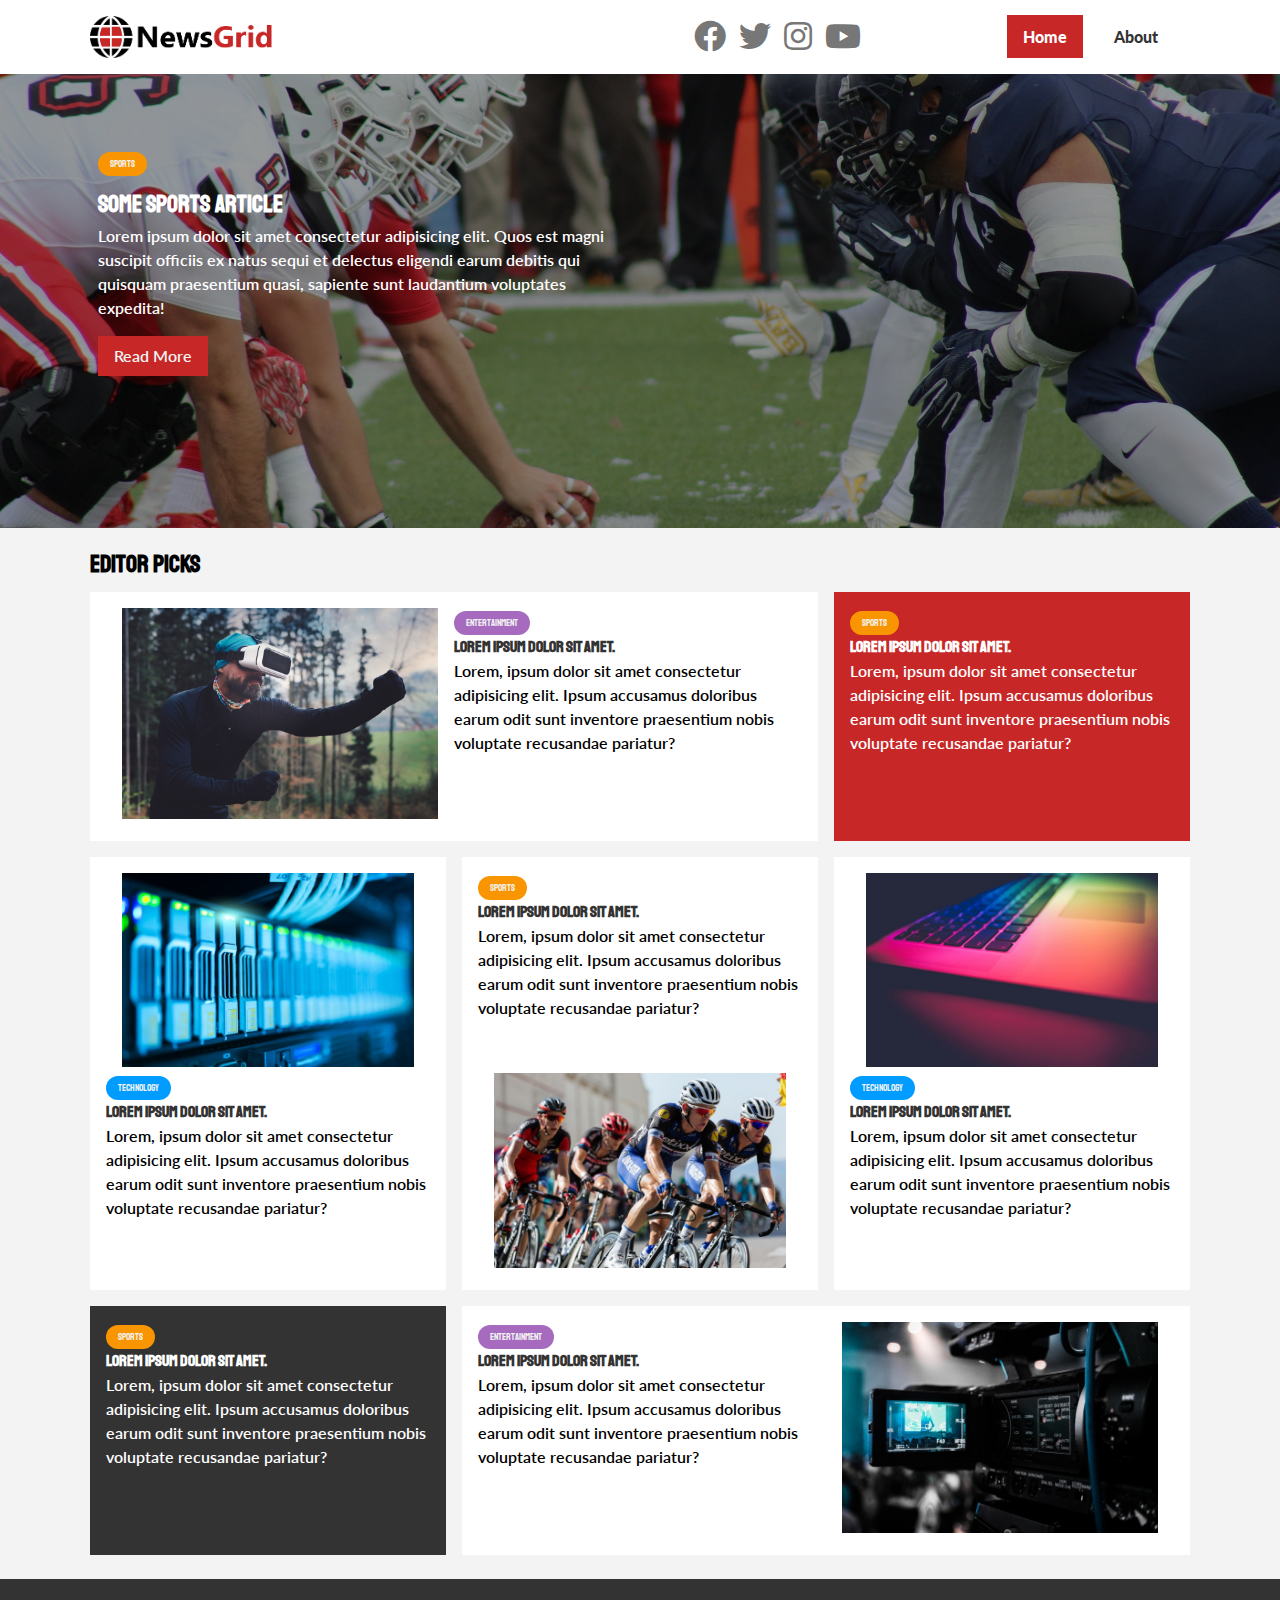
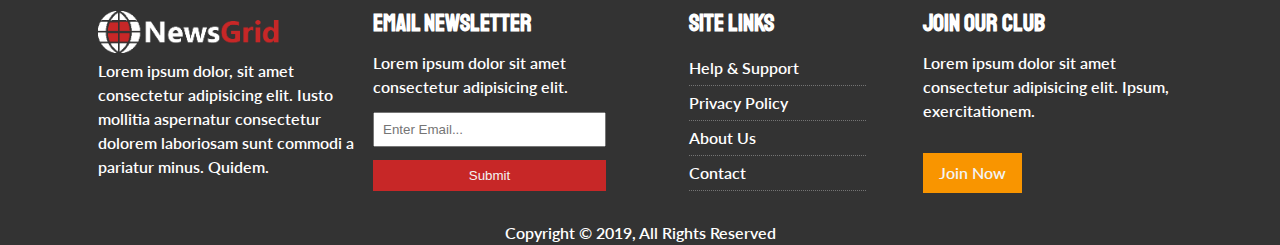
<file: index.html>
<!DOCTYPE html>
<html lang="en">
<head>
  <meta charset="UTF-8">
  <meta http-equiv="X-UA-Compatible" content="IE=edge">
  <meta name="viewport" content="width=device-width, initial-scale=1.0">

  <link rel="stylesheet" href="https://cdnjs.cloudflare.com/ajax/libs/font-awesome/5.15.3/css/all.min.css"
    referrerpolicy="no-referrer" />
  <link rel="preconnect" href="https://fonts.googleapis.com">
  <link rel="preconnect" href="https://fonts.gstatic.com" crossorigin>
  <link href="https://fonts.googleapis.com/css2?family=Staatliches&display=swap" rel="stylesheet">
  <link rel="preconnect" href="https://fonts.googleapis.com">
  <link rel="preconnect" href="https://fonts.gstatic.com" crossorigin>
  <link href="https://fonts.googleapis.com/css2?family=Lato:wght@300&display=swap" rel="stylesheet">
  <link rel="stylesheet" href="css\style.css">
  <link rel="stylesheet" media="screen and (max-width: 500px)" href="css\mobile.css">
  <link rel="shortcut icon" type="favicon" href="favicon.ico">
  <title>Newsgrid | Latest News | Timo</title>
</head>

<body>
  <nav id="main-nav">
    <div class="container">
      <div class="header-grid">
        <img src="image_resources/logo.png" alt="">
        <div class="header-socials">
          <a href="facebook.com"><i class="fab fa-facebook"></i></a>

          <a href="twitter.com"><i class="fab fa-twitter"></i></a>

          <a href="instagram.com"><i class="fab fa-instagram"></i></a>

          <a href="youtube.com"><i class="fab fa-youtube"></i></a>

        </div>
        <div class="nav-selection">
          <ul>
            <li><a href="#home" class="current">Home</a></li>
            <li><a href="#about" class="other">About</a></li>
          </ul>
        </div>
      </div>

    </div>
  </nav>
  <section id="showcase">
    <div class="container">
      <div class="showcase-grid">
        <div class="showcase-content">
          <h5 class="colorcode-headline sports-headline">
            Sports
          </h5>
          <h2>Some Sports Article</h2>
          <p>Lorem ipsum dolor sit amet consectetur adipisicing elit. Quos est magni suscipit officiis ex natus sequi et delectus eligendi earum debitis qui quisquam praesentium quasi, sapiente sunt laudantium voluptates expedita!</p>
          <a href="#article" class="btn btn-primary">Read More</a>
        </div>
      </div>
    </div>
  </section>
  <section id="editor-picks">
    <div class="container">
      <h2>Editor Picks</h2>
      <div class="editor-picks-grid">
        <div class="editor-grid-element element-1 picture-row">
          <div class="element-img">
            <img src="image_resources/articles/ent1.jpg" alt="">
          </div>
          <div class="element-content">
            <h5 class="colorcode-headline ent-headline">Entertainment</h5>
            <h4><a href="article.html"> Lorem ipsum dolor sit amet.</a></h4>
            <p>Lorem, ipsum dolor sit amet consectetur adipisicing elit. Ipsum accusamus doloribus earum odit sunt
              inventore praesentium nobis voluptate recusandae pariatur?</p>
          </div>
        </div>
        <div class="editor-grid-element element-2 bg-dark">
          <div class="element-content">
            <h5 class="colorcode-headline sports-headline">Sports</h5>
            <h4><a href="article.html"> Lorem ipsum dolor sit amet.</a></h4>
            <p>Lorem, ipsum dolor sit amet consectetur adipisicing elit. Ipsum accusamus doloribus earum odit sunt
              inventore praesentium nobis voluptate recusandae pariatur?</p>
          </div>
        </div>
        <div class="editor-grid-element element-3 picture-col">
          <div class="element-img">
            <img src="image_resources/articles/tech1.jpg" alt="">
          </div>
          <div class="element-content">
            <h5 class="colorcode-headline tech-headline">Technology</h5>
            <h4><a href="article.html"> Lorem ipsum dolor sit amet.</a></h4>
            <p>Lorem, ipsum dolor sit amet consectetur adipisicing elit. Ipsum accusamus doloribus earum odit sunt
              inventore praesentium nobis voluptate recusandae pariatur?</p>
          </div>
        </div>
        <div class="editor-grid-element element-4 picture-col">
          <div class="element-content">
            <h5 class="colorcode-headline sports-headline">Sports</h5>
            <h4><a href="article.html"> Lorem ipsum dolor sit amet.</a></h4>
            <p>Lorem, ipsum dolor sit amet consectetur adipisicing elit. Ipsum accusamus doloribus earum odit sunt
              inventore praesentium nobis voluptate recusandae pariatur?</p>
          </div>
          <div class="element-img">
            <img src="image_resources/articles/sports1.jpg" alt="">
          </div>
        </div>
        <div class="editor-grid-element element-5 picture-col">
          <div class="element-img">
            <img src="image_resources/articles/tech2.jpg" alt="">
          </div>
          <div class="element-content">
            <h5 class="colorcode-headline tech-headline">Technology</h5>
            <h4><a href="article.html"> Lorem ipsum dolor sit amet.</a></h4>
            <p>Lorem, ipsum dolor sit amet consectetur adipisicing elit. Ipsum accusamus doloribus earum odit sunt
              inventore praesentium nobis voluptate recusandae pariatur?</p>
          </div>
        </div>
        <div class="editor-grid-element element-6 bg-primary">
          <div class="element-content">
            <h5 class="colorcode-headline sports-headline">Sports</h5>
            <h4><a href="article.html"> Lorem ipsum dolor sit amet.</a></h4>
            <p>Lorem, ipsum dolor sit amet consectetur adipisicing elit. Ipsum accusamus doloribus earum odit sunt
              inventore praesentium nobis voluptate recusandae pariatur?</p>
          </div>
        </div>
        <div class="editor-grid-element element-7 picture-row">
          <div class="element-content">
            <h5 class="colorcode-headline ent-headline">Entertainment</h5>
            <h4><a href="article.html"> Lorem ipsum dolor sit amet.</a></h4>
            <p>Lorem, ipsum dolor sit amet consectetur adipisicing elit. Ipsum accusamus doloribus earum odit sunt
              inventore praesentium nobis voluptate recusandae pariatur?</p>
          </div>
          <div class="element-img">
            <img src="image_resources/articles/ent2.jpg" alt="">
          </div>
        </div>
      </div>
    </div>
  </section>
  <footer id="main-footer">
    <div class="container">
      <div class="footer-grid">
        <div class="footer-text">
          <img src="image_resources/logo_light.png" alt="">
          <p>Lorem ipsum dolor, sit amet consectetur adipisicing elit. Iusto mollitia aspernatur consectetur dolorem
            laboriosam sunt commodi a pariatur minus. Quidem.</p>
        </div>
        <div class="footer-newsletter">
          <h3 class="footer-h3">Email Newsletter</h3>
          <p>Lorem ipsum dolor sit amet consectetur adipisicing elit.</p>
          <input type="email" placeholder="Enter Email...">
          <input type="submit" class="btn btn-primary">
        </div>
        <div class="footer-nav">
          <h3 class="footer-h3">SITE LINKS</h3>
          <ul>
            <li><a href="#">Help & Support</a></li>
            <li><a href="#">Privacy Policy</a></li>
            <li><a href="#">About Us</a></li>
            <li><a href="#">Contact</a></li>
          </ul>
        </div>
        <div class="footer-join-us">
          <h3 class="footer-h3">JOIN OUR CLUB</h3>
          <p>Lorem ipsum dolor sit amet consectetur adipisicing elit. Ipsum, exercitationem.</p>
          <a href="#" class="btn btn-orange">Join Now</a>
        </div>
      </div>
      <div class="copyright">
        <p>Copyright &copy 2019, All Rights Reserved</p>
      </div>
    </div>
  </footer>
</body>

</html>
</file>
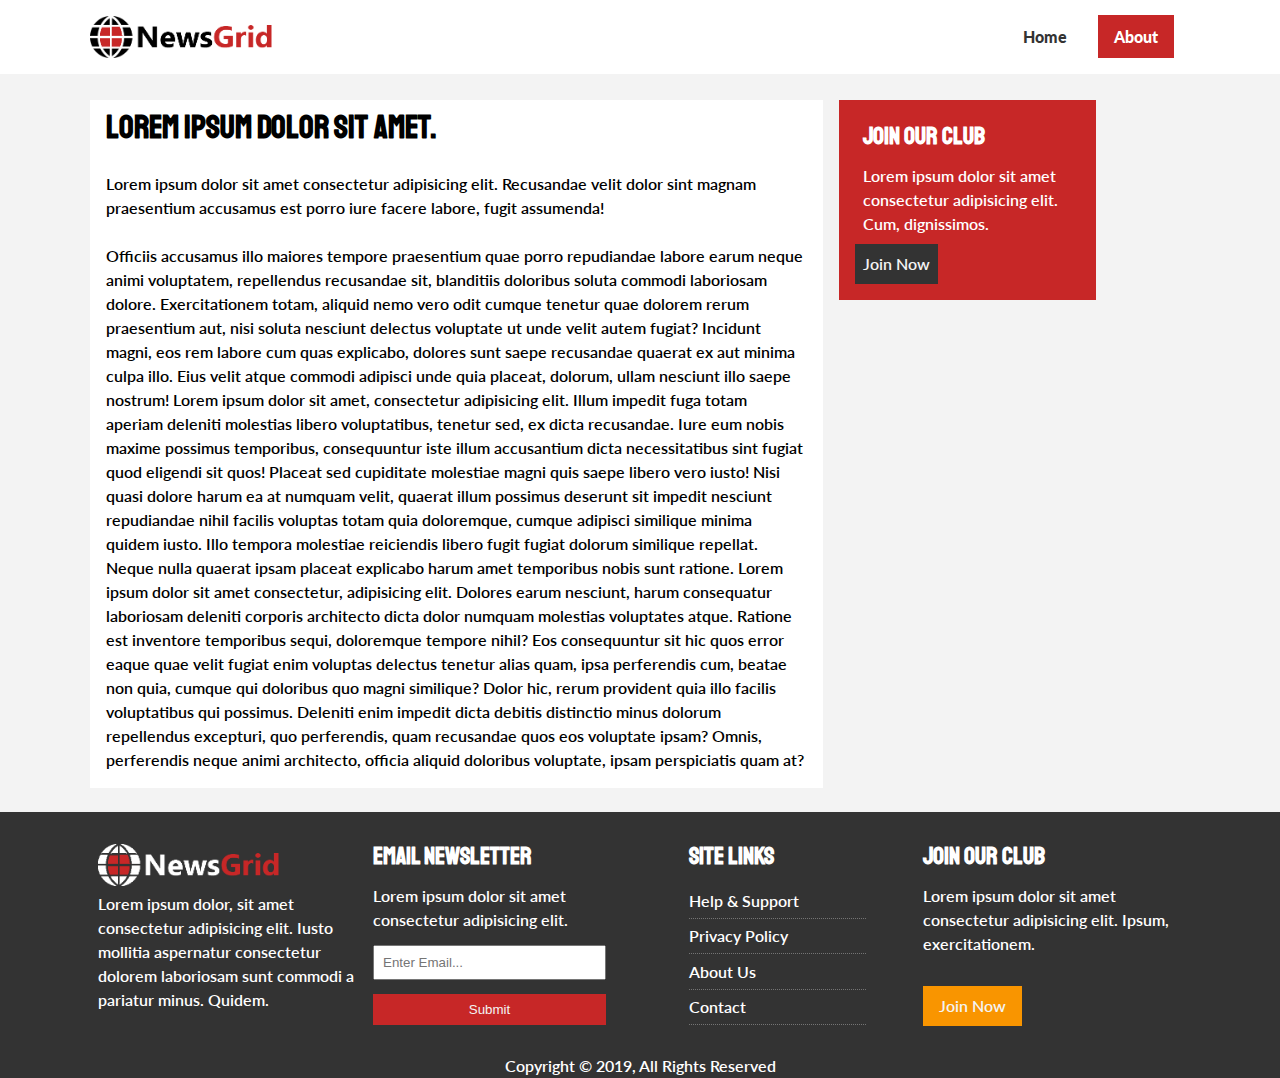
<file: about.html>
<!DOCTYPE html>
<html lang="en">

<head>
  <meta charset="UTF-8">
  <meta http-equiv="X-UA-Compatible" content="IE=edge">
  <meta name="viewport" content="width=device-width, initial-scale=1.0">

  <link rel="stylesheet" href="https://cdnjs.cloudflare.com/ajax/libs/font-awesome/5.15.3/css/all.min.css"
    referrerpolicy="no-referrer" />
  <link rel="preconnect" href="https://fonts.googleapis.com">
  <link rel="preconnect" href="https://fonts.gstatic.com" crossorigin>
  <link href="https://fonts.googleapis.com/css2?family=Staatliches&display=swap" rel="stylesheet">
  <link rel="preconnect" href="https://fonts.googleapis.com">
  <link rel="preconnect" href="https://fonts.gstatic.com" crossorigin>
  <link href="https://fonts.googleapis.com/css2?family=Lato:wght@300&display=swap" rel="stylesheet">
  <link rel="stylesheet" href="css\style.css">
  <link rel="stylesheet" media="screen and (max-width: 500px)" href="css\mobile.css">
  <link rel="shortcut icon" type="favicon" href="favicon.ico">
  <title>Newsgrid | Latest News | Timo</title>
</head>

<body>
  <nav id="main-nav">
    <div class="container">
      <div class="header-grid">
        <img src="image_resources/logo.png" alt="">
        <div class="dummy">
        </div>
        <div class="nav-selection">
          <ul>
            <li><a href="index.html" class="other">Home</a></li>
            <li><a href="about.html" class="current">About</a></li>
          </ul>
        </div>
      </div>

    </div>
  </nav>
  <div class="padding-top container">
    <div class="about-grid">
      <section id="about-content" class="bg-white">
        <h1>Lorem ipsum dolor sit amet.</h1>
        <p>Lorem ipsum dolor sit amet consectetur adipisicing elit. Recusandae velit dolor sint magnam praesentium accusamus est porro iure facere labore, fugit assumenda! <br> <br> Officiis accusamus illo maiores tempore praesentium quae porro repudiandae labore earum neque animi voluptatem, repellendus recusandae sit, blanditiis doloribus soluta commodi laboriosam dolore. Exercitationem totam, aliquid nemo vero odit cumque tenetur quae dolorem rerum praesentium aut, nisi soluta nesciunt delectus voluptate ut unde velit autem fugiat? Incidunt magni, eos rem labore cum quas explicabo, dolores sunt saepe recusandae quaerat ex aut minima culpa illo. Eius velit atque commodi adipisci unde quia placeat, dolorum, ullam nesciunt illo saepe nostrum!
        Lorem ipsum dolor sit amet, consectetur adipisicing elit. Illum impedit fuga totam aperiam deleniti molestias libero voluptatibus, tenetur sed, ex dicta recusandae. Iure eum nobis maxime possimus temporibus, consequuntur iste illum accusantium dicta necessitatibus sint fugiat quod eligendi sit quos! Placeat sed cupiditate molestiae magni quis saepe libero vero iusto! Nisi quasi dolore harum ea at numquam velit, quaerat illum possimus deserunt sit impedit nesciunt repudiandae nihil facilis voluptas totam quia doloremque, cumque adipisci similique minima quidem iusto. Illo tempora molestiae reiciendis libero fugit fugiat dolorum similique repellat. Neque nulla quaerat ipsam placeat explicabo harum amet temporibus nobis sunt ratione.
      Lorem ipsum dolor sit amet consectetur, adipisicing elit. Dolores earum nesciunt, harum consequatur laboriosam deleniti corporis architecto dicta dolor numquam molestias voluptates atque. Ratione est inventore temporibus sequi, doloremque tempore nihil? Eos consequuntur sit hic quos error eaque quae velit fugiat enim voluptas delectus tenetur alias quam, ipsa perferendis cum, beatae non quia, cumque qui doloribus quo magni similique? Dolor hic, rerum provident quia illo facilis voluptatibus qui possimus. Deleniti enim impedit dicta debitis distinctio minus dolorum repellendus excepturi, quo perferendis, quam recusandae quos eos voluptate ipsam? Omnis, perferendis neque animi architecto, officia aliquid doloribus voluptate, ipsam perspiciatis quam at?</p>
    </section>
    <section id="about-aside">
      <div class="aside-join-us bg-primary">
        <h2>Join Our Club</h2>
        <p>Lorem ipsum dolor sit amet consectetur adipisicing elit. Cum, dignissimos.</p>
        <a href="" class="btn btn-dark">Join Now</a>
      </div>
    </section>
    </div>
    
  </div>

  <footer id="main-footer">
    <div class="container">
      <div class="footer-grid">
        <div class="footer-text">
          <img src="image_resources/logo_light.png" alt="">
          <p>Lorem ipsum dolor, sit amet consectetur adipisicing elit. Iusto mollitia aspernatur consectetur dolorem
            laboriosam sunt commodi a pariatur minus. Quidem.</p>
        </div>
        <div class="footer-newsletter">
          <h3 class="footer-h3">Email Newsletter</h3>
          <p>Lorem ipsum dolor sit amet consectetur adipisicing elit.</p>
          <input type="email" placeholder="Enter Email...">
          <input type="submit" class="btn btn-primary">
        </div>
        <div class="footer-nav">
          <h3 class="footer-h3">SITE LINKS</h3>
          <ul>
            <li><a href="#">Help & Support</a></li>
            <li><a href="#">Privacy Policy</a></li>
            <li><a href="#">About Us</a></li>
            <li><a href="#">Contact</a></li>
          </ul>
        </div>
        <div class="footer-join-us">
          <h3 class="footer-h3">JOIN OUR CLUB</h3>
          <p>Lorem ipsum dolor sit amet consectetur adipisicing elit. Ipsum, exercitationem.</p>
          <a href="#" class="btn btn-orange">Join Now</a>
        </div>
      </div>
      <div class="copyright">
        <p>Copyright &copy 2019, All Rights Reserved</p>
      </div>
    </div>
  </footer>
</body>
</file>
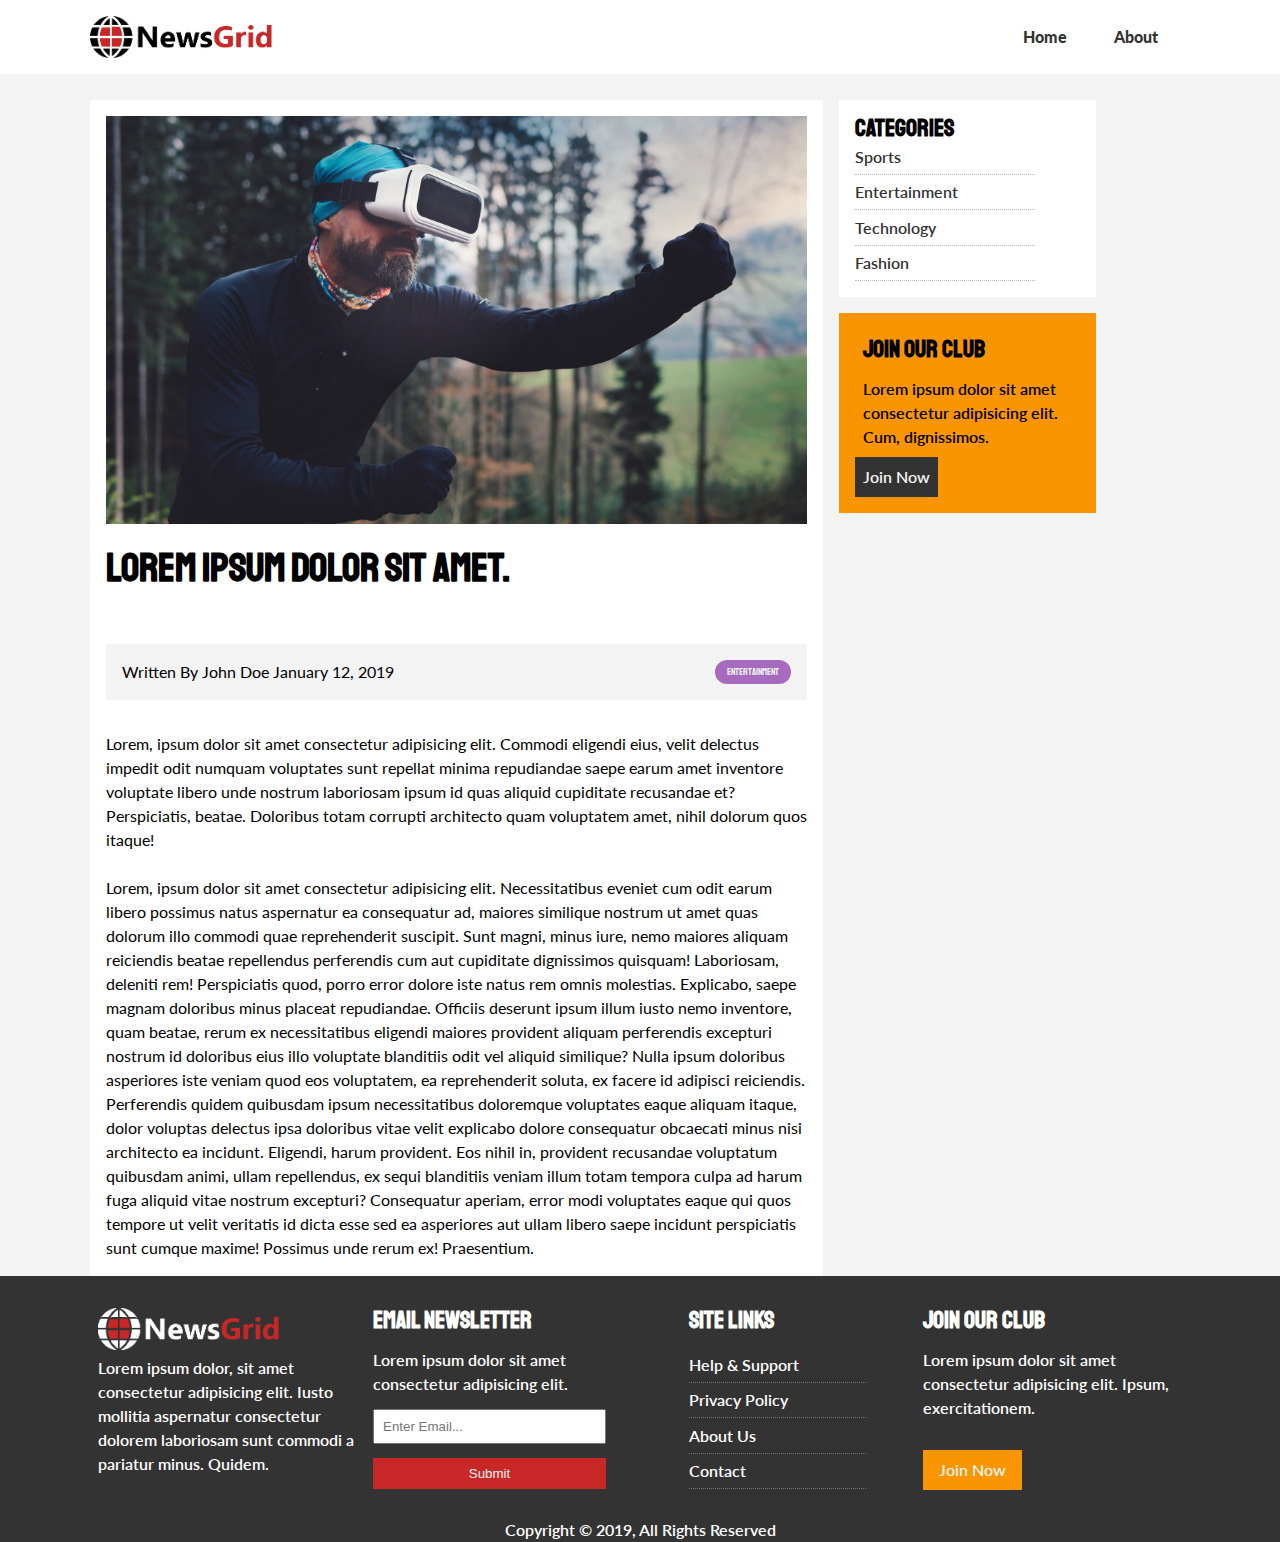
<file: article.html>
<!DOCTYPE html>
<html lang="en">

<head>
  <meta charset="UTF-8">
  <meta http-equiv="X-UA-Compatible" content="IE=edge">
  <meta name="viewport" content="width=device-width, initial-scale=1.0">

  <link rel="stylesheet" href="https://cdnjs.cloudflare.com/ajax/libs/font-awesome/5.15.3/css/all.min.css"
    referrerpolicy="no-referrer" />
  <link rel="preconnect" href="https://fonts.googleapis.com">
  <link rel="preconnect" href="https://fonts.gstatic.com" crossorigin>
  <link href="https://fonts.googleapis.com/css2?family=Staatliches&display=swap" rel="stylesheet">
  <link rel="preconnect" href="https://fonts.googleapis.com">
  <link rel="preconnect" href="https://fonts.gstatic.com" crossorigin>
  <link href="https://fonts.googleapis.com/css2?family=Lato:wght@300&display=swap" rel="stylesheet">
  <link rel="stylesheet" href="css\style.css">
  <link rel="stylesheet" media="screen and (max-width: 500px)" href="css\mobile.css">
  <link rel="shortcut icon" type="favicon" href="favicon.ico">
  <title>Newsgrid | Latest News | Timo</title>
</head>

<body>
  <nav id="main-nav">
    <div class="container">
      <div class="header-grid">
        <img src="image_resources/logo.png" alt="">
        <div class="dummy"></div>
        <div class="nav-selection">
          <ul>
            <li><a href="#home" class="other">Home</a></li>
            <li><a href="#about" class="other">About</a></li>
          </ul>
        </div>
      </div>

    </div>
  </nav>
  <div class="page-grid container">
    <section id="article-content" class="bg-white">
      <div class="article-img"></div>
      <h2 class="article-h2">Lorem ipsum dolor sit amet.</h2>
      <div class="author-bar">
        <p>Written By John Doe January 12, 2019</p>
        <h5 class="colorcode-headline ent-headline">
          Entertainment
        </h5>
      </div>
      <p class="article-p1">Lorem, ipsum dolor sit amet consectetur adipisicing elit. Commodi eligendi eius, velit delectus impedit
        odit
        numquam voluptates sunt repellat minima repudiandae saepe earum amet inventore voluptate libero unde nostrum
        laboriosam ipsum id quas aliquid cupiditate recusandae et? Perspiciatis, beatae. Doloribus totam corrupti
        architecto quam voluptatem amet, nihil dolorum quos itaque! <br> <br> Lorem, ipsum dolor sit amet consectetur adipisicing elit. Necessitatibus eveniet cum odit earum libero
        possimus natus aspernatur ea consequatur ad, maiores similique nostrum ut amet quas dolorum illo commodi
        quae
        reprehenderit suscipit. Sunt magni, minus iure, nemo maiores aliquam reiciendis beatae repellendus
        perferendis
        cum aut cupiditate dignissimos quisquam! Laboriosam, deleniti rem! Perspiciatis quod, porro error dolore
        iste
        natus rem omnis molestias. Explicabo, saepe magnam doloribus minus placeat repudiandae. Officiis deserunt
        ipsum illum iusto nemo inventore, quam beatae, rerum ex necessitatibus eligendi maiores provident aliquam
        perferendis excepturi nostrum id doloribus eius illo voluptate blanditiis odit vel aliquid similique? Nulla
        ipsum doloribus asperiores iste veniam quod eos voluptatem, ea reprehenderit soluta, ex facere id adipisci
        reiciendis. Perferendis quidem quibusdam ipsum necessitatibus doloremque voluptates eaque aliquam itaque,
        dolor voluptas delectus ipsa doloribus vitae velit explicabo dolore consequatur obcaecati minus nisi
        architecto ea incidunt. Eligendi, harum provident. Eos nihil in, provident recusandae voluptatum quibusdam
        animi, ullam repellendus, ex sequi blanditiis veniam illum totam tempora culpa ad harum fuga aliquid vitae
        nostrum excepturi? Consequatur aperiam, error modi voluptates eaque qui quos tempore ut velit veritatis id
        dicta esse sed ea asperiores aut ullam libero saepe incidunt perspiciatis sunt cumque maxime! Possimus unde
        rerum ex! Praesentium.</p>
    </section>
    <aside id="article-aside">
      <div class="aside-grid">
        <div class="aside-categories bg-white">
          <h2>Categories</h2>
          <ul>
            <li><a href="#">Sports</a></li>
            <li><a href="#">Entertainment</a></li>
            <li><a href="#">Technology</a></li>
            <li><a href="#">Fashion</a></li>
          </ul>
        </div>
        <div class="aside-join-us bg-secondary">
          <h2 >Join Our Club</h2>
          <p>Lorem ipsum dolor sit amet consectetur adipisicing elit. Cum, dignissimos.</p>
          <a href="" class="btn btn-dark">Join Now</a>
        </div>
      </div>
    </aside>
  </div>
  <footer id="main-footer">
    <div class="container">
      <div class="footer-grid">
        <div class="footer-text">
          <img src="image_resources/logo_light.png" alt="">
          <p>Lorem ipsum dolor, sit amet consectetur adipisicing elit. Iusto mollitia aspernatur consectetur dolorem
            laboriosam sunt commodi a pariatur minus. Quidem.</p>
        </div>
        <div class="footer-newsletter">
          <h3 class="footer-h3">Email Newsletter</h3>
          <p>Lorem ipsum dolor sit amet consectetur adipisicing elit.</p>
          <input type="email" placeholder="Enter Email...">
          <input type="submit" class="btn btn-primary">
        </div>
        <div class="footer-nav">
          <h3 class="footer-h3">SITE LINKS</h3>
          <ul>
            <li><a href="#">Help & Support</a></li>
            <li><a href="#">Privacy Policy</a></li>
            <li><a href="#">About Us</a></li>
            <li><a href="#">Contact</a></li>
          </ul>
        </div>
        <div class="footer-join-us">
          <h3 class="footer-h3">JOIN OUR CLUB</h3>
          <p>Lorem ipsum dolor sit amet consectetur adipisicing elit. Ipsum, exercitationem.</p>
          <a href="#" class="btn btn-orange">Join Now</a>
        </div>
      </div>
      <div class="copyright">
        <p>Copyright &copy 2019, All Rights Reserved</p>
      </div>
    </div>
  </footer>
</body>
</file>
